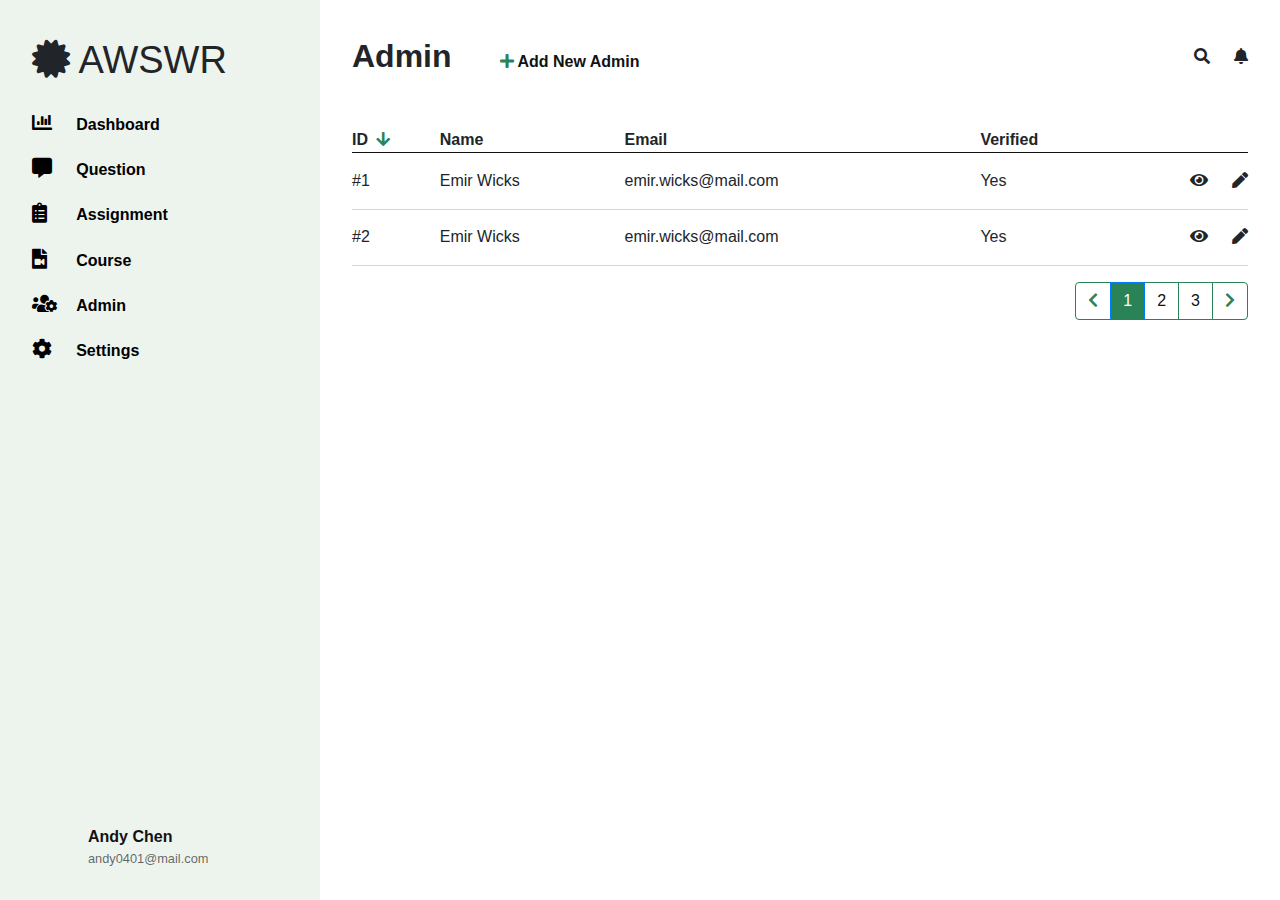
<file: Compiled-HTML/admin.html>
<!DOCTYPE html><html lang="en"><head><meta charset="UTF-8"/><meta name="viewport" content="width=device-width, initial-scale=1.0"/><title>Document</title><link rel="stylesheet" href="https://cdnjs.cloudflare.com/ajax/libs/twitter-bootstrap/4.4.1/css/bootstrap.min.css"/><link rel="stylesheet" href="https://cdnjs.cloudflare.com/ajax/libs/font-awesome/5.13.0/css/all.min.css"/><link rel="stylesheet" href="../style.css"/></head><body><div class="d-flex wrap"><div class="asideBar"><div class="logo"><i class="fas fa-certificate"></i>      AWSWR</div><ul class="menu"><li class="menuItem"><div class="img-container"> <i class="fas fa-chart-bar"></i></div>Dashboard</li><li class="menuItem"><div class="img-container"> <i class="fas fa-comment-alt"></i></div>Question</li><li class="menuItem"><a href="index.html"><div class="img-container"> <i class="fas fa-clipboard-list"></i></div>Assignment</a></li><li class="menuItem"><div class="img-container"> <i class="fas fa-file-video"></i></div>Course</li><li class="menuItem"><a href="admin.html"><div class="img-container"><i class="fas fa-users-cog"></i></div>Admin</a></li><li class="menuItem"><div class="img-container"><i class="fas fa-cog"></i></div>Settings</li></ul><div class="asideBarFooter"><div class="iconImg"></div><div class="userInfo"><p class="userName">Andy Chen</p><p class="userMail">andy0401@mail.com</p></div></div></div><div class="main"><div class="header"><nav class="nav"><div class="title">Admin<a class="ml-5 addBtn" href="#" data-toggle="modal" data-target="#addModal"><i class="fas fa-plus"></i> Add New Admin</a></div><div class="iconArea"><i class="fas fa-search"></i><i class="fas fa-bell"></i></div></nav></div><div class="content"><table class="table"><thead class="thead"><tr></tr><th>ID<i class="fas fa-arrow-down"></i></th><th>Name</th><th>Email</th><th>Verified</th><th></th></thead><tbody class="tbody"><tr></tr><td>#1</td><td>Emir Wicks</td><td>emir.wicks@mail.com</td><td>Yes</td><td><i class="fas fa-eye" data-toggle="modal" data-target="#viewModal"></i><i class="fas fa-pen" data-toggle="modal" data-target="#editModal"></i></td><tr></tr><td>#2</td><td>Emir Wicks</td><td>emir.wicks@mail.com</td><td>Yes</td><td><i class="fas fa-eye"></i><i class="fas fa-pen"></i></td></tbody></table><nav aria-label="Page navigation example"></nav><ul class="pagination"><li class="page-item"><a class="page-link" href="#" aria-label="Previous"><span aria-hidden="true"><i class="fas fa-chevron-left"></i></span></a></li><li class="page-item active"><a class="page-link" href="#">1</a></li><li class="page-item"><a class="page-link" href="#">2</a></li><li class="page-item"><a class="page-link" href="#">3</a></li><li class="page-item"><a class="page-link" href="#" aria-label="Next"><span aria-hidden="true"><i class="fas fa-chevron-right"></i></span></a></li></ul></div></div></div><!-- addmodal start--><div class="modal fade" id="addModal" tabindex="-1" role="dialog" aria-labelledby="exampleModalLabel" aria-hidden="true"><div class="modal-dialog" role="document"><div class="modal-content"><div class="modal-header"><h5 class="modal-title" id="exampleModalLabel">Add Admin</h5><button class="close" type="button" data-dismiss="modal" aria-label="Close"><span aria-hidden="true">&times;</span></button></div><div class="modal-body" style="max-height: calc(100vh - 200px);                overflow-y: auto;"><h5 class="mb-3">Account</h5><label class="mb-1" for="name">Name</label><input class="mb-3 form-control rounded-0" id="name" type="text" name=""/><label class="mb-1" for="email">Email</label><input class="mb-4 form-control rounded-0" id="email" type="email" name=""/><hr class="mb-4"/><h5 class="mb-3">Verification</h5><div class="d-flex justify-content-between align-items-center mb-3"><span><i class="fas fa-check-circle mr-2 text-success"></i>Verified</span><small>2020/4/12</small></div><button class="btn btn-outline-success w-100 rounded-0 py-3 mb-4">Send Verification Mail</button><hr class="mb-4"/><h5 class="mb-3">Access Level</h5><select class="form-control mb-4" name="" id=""><option value="Admin">Admin</option></select><hr class="mb-4"/><h5 class="mb-3">Custom Access            </h5><label class="mb-3 checkbox-container" for="addLecture">Lecture<input id="addLecture" type="checkbox" name="Lecture" value="Lecture"/><span class="checkmark">       </span></label><label class="mb-3 checkbox-container" for="addCoupon">Coupon<input id="addCoupon" type="checkbox" name="Coupon" value="Coupon"/><span class="checkmark"> </span></label><label class="mb-3 checkbox-container" for="addMessage">Message<input id="addMessage" type="checkbox" name="Message" value="Message"/><span class="checkmark">           </span></label><label class="mb-3 checkbox-container" for="addSetting">Setting<input id="addSetting" type="checkbox" name="Setting" value="Setting"/><span class="checkmark">  </span></label><label class="mb-3 checkbox-container" for="addTaskMenu">Task Menu<input id="addTaskMenu" type="checkbox" name="TaskMenu" value="TaskMenu"/><span class="checkmark"></span></label></div><div class="modal-footer"><button class="btn btn-outline-success" type="button" data-dismiss="modal">Cancel</button><button class="btn btn-success" type="button">Add</button></div></div></div></div><!-- add modal end--><!-- edit modal start--><div class="modal fade" id="editModal" tabindex="-1" role="dialog" aria-labelledby="exampleModalLabel" aria-hidden="true"><div class="modal-dialog" role="document"><div class="modal-content"><div class="modal-header"><h5 class="modal-title" id="exampleModalLabel">Edit Admin</h5><button class="close" type="button" data-dismiss="modal" aria-label="Close"><span aria-hidden="true">&times;</span></button></div><div class="modal-body" style="max-height: calc(100vh - 200px);overflow-y: auto;"><h5 class="mb-3">Account</h5><label class="mb-1" for="name">Name</label><input class="mb-3 form-control rounded-0 border-0 bg-green" id="name" type="text" name=""/><label class="mb-1" for="email">Email</label><input class="mb-4 form-control rounded-0 border-0 bg-green" id="email" type="email" name=""/><hr class="mb-4"/><h5 class="mb-3">Verification</h5><div class="d-flex justify-content-between align-items-center mb-3"><span><i class="fas fa-check-circle mr-2 text-success"></i>Verified</span><small>2020/4/12</small></div><button class="btn btn-outline-success w-100 rounded-0 py-3 mb-4">Send Verification Mail</button><hr class="mb-4"/><h5 class="mb-3">Access Level</h5><select class="form-control mb-4" name="" id=""><option value="Admin">Admin</option></select><hr class="mb-4"/><h5 class="mb-3">Custom Access   </h5><label class="mb-3 checkbox-container" for="editLecture">Lecture<input id="editLecture" type="checkbox" name="Lecture" value="Lecture"/><span class="checkmark"></span></label><label class="mb-3 checkbox-container" for="editCoupon">Coupon<input id="editCoupon" type="checkbox" name="Coupon" value="Coupon"/><span class="checkmark">  </span></label><label class="mb-3 checkbox-container" for="editMessage">Message<input id="editMessage" type="checkbox" name="Message" value="Message"/><span class="checkmark"></span></label><label class="mb-3 checkbox-container" for="editSetting">Setting<input id="editSetting" type="checkbox" name="Setting" value="Setting"/><span class="checkmark"></span></label><label class="mb-4 checkbox-container" for="editTaskMenu">Task Menu<input id="editTaskMenu" type="checkbox" name="TaskMenu" value="TaskMenu"/><span class="checkmark"></span></label><hr class="mb-4"/><h5 class="mb-3">Deactivate Account</h5><span class="text-danger"><i class="fas fa-exclamation-triangle mr-2 mb-3"></i>This cannot be undone!</span><button class="btn btn-outline-danger w-100 rounded-0 py-3">Deactivate This Account</button></div><div class="modal-footer"><button class="btn btn-outline-success" type="button" data-dismiss="modal">Cancel</button><button class="btn btn-success" type="button">Update</button></div></div></div></div><!-- edit modal end--><!-- view modal start--><div class="modal fade" id="viewModal" tabindex="-1" role="dialog" aria-labelledby="exampleModalLabel" aria-hidden="true"><div class="modal-dialog modal-dialog-centered" role="document"><div class="modal-content"><div class="modal-body"><div class="container-fluid"><div class="row"><div class="col-4 img-container"></div><div class="col-8"><button class="close" type="button" data-dismiss="modal" aria-label="Close"><span aria-hidden="true">&times;</span></button><p class="mb-2">#1</p><p class="mb-0">Admin</p><h4 class="mb-2">Emir Wicks</h4><small>emir.wicks@mail.com</small><div class="d-flex justify-content-between mt-3"><a class="badge badge-green" href="#">verified</a><i class="fas fa-chevron-down toggle" data-toggle="collapse" href="#collapseExample" role="button" aria-expanded="false" aria-controls="collapseExample"></i></div><div class="collapse mt-3" id="collapseExample"><button class="btn btn-outline-danger deact-btn rounded-0 mr-3">deactivate</button><button class="btn btn-success edit-btn rounded-0">Edit</button></div></div></div></div></div></div></div></div><!-- view modal end--><script src="https://cdnjs.cloudflare.com/ajax/libs/jquery/3.5.1/jquery.min.js"></script><script src="https://cdnjs.cloudflare.com/ajax/libs/popper.js/2.4.0/umd/popper.min.js"></script><script src="https://cdnjs.cloudflare.com/ajax/libs/twitter-bootstrap/4.5.0/js/bootstrap.min.js"></script><script>$(".toggle").click(function(){
    if($(this).hasClass("fa-chevron-down")){
        $(this).removeClass("fa-chevron-down");
        $(this).addClass("fa-chevron-up");
    }    
    else{
        $(this).removeClass("fa-chevron-up");
        $(this).addClass("fa-chevron-down");
    }        
})</script></body></html>
</file>
<file: style.css>
* {
  -webkit-box-sizing: border-box;
          box-sizing: border-box;
}

.bg-green {
  background-color: #edf4ee;
}

.form-control {
  height: 51px;
}

.form-control:focus {
  background-color: #edf4ee;
  -webkit-box-shadow: none;
          box-shadow: none;
}

.font-size-sm {
  font-size: 14px;
}

.card-footer {
  background-color: transparent;
}

.btn {
  padding: 8px 32px;
  font-weight: bold;
}

.btn:focus {
  -webkit-box-shadow: none;
          box-shadow: none;
}

.edit-card {
  height: 319px;
  width: 100%;
  bottom: 0;
  left: 0;
}

.outline-none {
  outline: none;
}

body {
  font-size: 16px;
}

a:hover {
  text-decoration: none;
}

.wrap {
  min-height: 100vh;
}

.asideBar {
  width: 25%;
  min-width: 250px;
  background: #edf4ee;
  padding: 2rem;
  display: -webkit-box;
  display: -ms-flexbox;
  display: flex;
  -webkit-box-orient: vertical;
  -webkit-box-direction: normal;
      -ms-flex-direction: column;
          flex-direction: column;
}

.main {
  width: 75%;
}

.logo {
  font-size: 38px;
}

.menu {
  list-style-type: none;
  padding: 0;
  -webkit-box-flex: 2;
      -ms-flex-positive: 2;
          flex-grow: 2;
}

.menu .menuItem {
  position: relative;
  margin: 1.5rem 0;
  font-weight: bold;
  line-height: 1.2rem;
  color: black;
}

.menu .menuItem a {
  color: black;
}

.menu .menuItem a:hover {
  color: #2a8356;
}

.menu .menuItem::before {
  position: absolute;
  content: "";
  display: block;
  width: 4px;
  height: 100%;
  top: 0;
  left: -2rem;
  background: #2a8356;
  visibility: hidden;
}

.menu .menuItem:hover {
  color: #2a8356;
}

.menu .menuItem:hover::before {
  visibility: visible;
}

.menu .img-container {
  display: inline-block;
  width: 25px;
  margin-right: 1.2rem;
}

.menu .img-container .fas {
  font-size: 20px;
}

.nav {
  display: -webkit-box;
  display: -ms-flexbox;
  display: flex;
  -webkit-box-pack: justify;
      -ms-flex-pack: justify;
          justify-content: space-between;
}

.nav .title {
  font-size: 2rem;
  font-weight: bold;
}

.nav .iconArea {
  display: -webkit-box;
  display: -ms-flexbox;
  display: flex;
  -webkit-box-pack: center;
      -ms-flex-pack: center;
          justify-content: center;
  -webkit-box-align: center;
      -ms-flex-align: center;
          align-items: center;
}

.nav .iconArea .fas {
  margin-right: 1.5rem;
}

.nav .iconArea .fas:last-child {
  margin-right: 0;
}

.header {
  padding: 2rem;
}

.content {
  padding: 1rem 2rem;
}

.table .fa-arrow-down {
  color: #2a8356;
  margin-left: 0.5rem;
}

.table .thead th {
  border: none;
  border-bottom: 1px solid #121212;
  padding: 0;
  line-height: 1.5rem;
}

.table .tbody tr:hover {
  background-color: #edf4ee;
}

.table .tbody td {
  border: none;
  border-bottom: 1px solid #cdddcd;
  padding: 1rem 0;
}

.table .tbody td:last-child {
  text-align: right;
}

.table .fas {
  margin-right: 1.5rem;
}

.table .fas:last-child {
  margin-right: 0;
}

.pagination {
  display: -webkit-box;
  display: -ms-flexbox;
  display: flex;
  -webkit-box-pack: end;
      -ms-flex-pack: end;
          justify-content: flex-end;
}

.pagination .page-item.active .page-link,
.pagination .page-link:hover {
  color: #ffffff;
  background-color: #2a8356;
}

.pagination .page-link {
  border: 1px solid #2a8356;
  color: #121212;
}

.pagination .page-item:first-child .page-link,
.pagination .page-item:last-child .page-link {
  color: #2a8356;
}

.pagination .page-item:first-child .page-link:hover,
.pagination .page-item:last-child .page-link:hover {
  color: #ffffff;
  background-color: #2a8356;
}

.asideBarFooter {
  display: -webkit-box;
  display: -ms-flexbox;
  display: flex;
}

.iconImg {
  width: 40px;
  height: 40px;
  border-radius: 50%;
  background-image: url("https://images.unsplash.com/photo-1553798194-cc0213ae7f99?ixlib=rb-1.2.1&ixid=eyJhcHBfaWQiOjEyMDd9&auto=format&fit=crop&w=1351&q=80");
  background-size: cover;
  background-position: center;
  margin-right: 1rem;
}

.userInfo .userName,
.userInfo .userMail {
  margin: 0px;
}

.userInfo .userName {
  font-weight: bold;
  color: #121212;
}

.userInfo .userMail {
  color: #0000009a;
  font-size: 0.8rem;
}

.modal-body {
  padding: 32px 32px 32px 15px;
}

.modal-body .img-container {
  width: 141px;
  height: 141px;
  background-position: center center;
  background-size: cover;
  background-image: url(https://images.unsplash.com/photo-1511632765486-a01980e01a18?ixlib=rb-1.2.1&ixid=eyJhcHBfaWQiOjEyMDd9&auto=format&fit=crop&w=1050&q=80);
}

.badge-green {
  background-color: #edf4ee;
  color: #121212;
  padding: 4px 8px;
  font-size: 14px;
  font-weight: normal;
}

.list-group-item.active {
  background-color: #edf4ee;
  border-color: #edf4ee;
  color: #121212;
}

.card-header {
  background-color: #edf4ee;
}

.addBtn {
  font-size: 1rem;
  text-decoration: none;
  color: #121212;
  font-weight: bold;
}

.addBtn .fas {
  color: #2a8356;
}

.code {
  background-color: #edf4ee;
  color: #2a8356;
  padding: 0 4px;
}

.file-link {
  background-color: #edf4ee;
  border: 1px solid #cdddcd;
  font-weight: bold;
}

/* Customize the label (the container) */
.checkbox-container {
  display: block;
  position: relative;
  padding-left: 35px;
  margin-bottom: 12px;
  cursor: pointer;
  font-size: 16px;
  -webkit-user-select: none;
  -moz-user-select: none;
  -ms-user-select: none;
  user-select: none;
}

/* Hide the browser's default checkbox */
.checkbox-container input {
  position: absolute;
  opacity: 0;
  cursor: pointer;
  height: 0;
  width: 0;
}

/* Create a custom checkbox */
.checkmark {
  position: absolute;
  top: 0;
  left: 0;
  height: 24px;
  width: 24px;
  border: 2px solid #000;
}

/* On mouse-over, add a grey background color */
.checkbox-container:hover input ~ .checkmark {
  background-color: #edf4ee;
  border: 2px solid #000;
}

/* Create the checkmark/indicator (hidden when not checked) */
.checkmark:after {
  content: "";
  position: absolute;
  display: none;
}

/* Show the checkmark when checked */
.checkbox-container input:checked ~ .checkmark:after {
  display: block;
}

/* Style the checkmark/indicator */
.checkbox-container .checkmark:after {
  left: 7px;
  top: 3px;
  width: 6px;
  height: 12px;
  border: solid #2a8356;
  border-width: 0 3px 3px 0;
  -webkit-transform: rotate(45deg);
  transform: rotate(45deg);
}
/*# sourceMappingURL=style.css.map */
</file>
